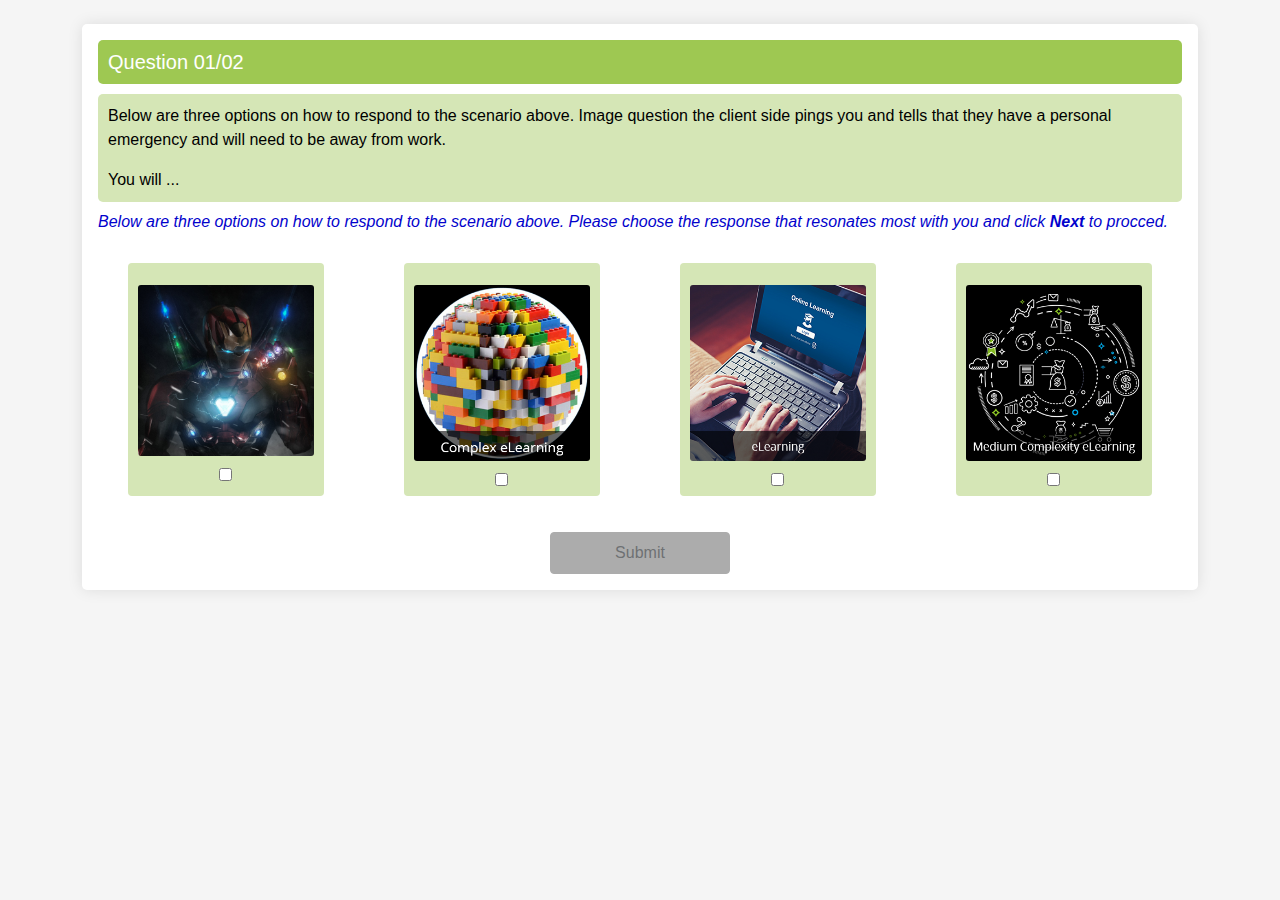
<file: Deloitte Task/Deloitte task 1/index.html>
<!DOCTYPE html>
<html lang="en">
<head>
    <meta charset="UTF-8">
    <meta http-equiv="X-UA-Compatible" content="IE=edge">
    <meta name="viewport" content="width=device-width, initial-scale=1.0">
    <link href="https://cdn.jsdelivr.net/npm/bootstrap@5.3.0-alpha3/dist/css/bootstrap.min.css" rel="stylesheet">
    <link rel="stylesheet" href="styles.css">
    <title>Responsive UI</title>
</head>
<body>
    <div class="container mt-4">
        <div class="row mb-3">
            <div class="col-12">
                <div class="card">
                    <div class="card-body">
                        <h5>
                            <span>Question</span> 
                            <span>01/02</span>
                        </h5>
                        <p>Below are three options on how to respond to the scenario above. Image question the client side pings you and tells that they have a personal emergency and will need to be away from work. <span style="display: block;">You will ...</span></p>
                        <h6>Below are three options on how to respond to the scenario above. Please choose the response that resonates most with you and click <b>Next</b> to procced.</h6>
                        <div class="options">
                            
                            <div class="option">
                                <img src="./Assets/iron-man-2560x2494-infinity-gauntlet-hd-16412.jpg" alt="Option 1">
                                <div class="checkbox-container">
                                    <input type="checkbox" name="response" value="1" class="response-checkbox">
                                </div>
                            </div>
                           
                            <div class="option">
                                <img src="./Assets/Complex_eLearning_322W_322H.png" alt="Option 2">
                                <div class="checkbox-container">
                                    <input type="checkbox" name="response" value="2" class="response-checkbox">
                                </div>
                            </div>
                            
                            <div class="option">
                                <img src="./Assets/ELearning.png" alt="Option 3">
                                <div class="checkbox-container">
                                    <input type="checkbox" name="response" value="3" class="response-checkbox">
                                </div>
                            </div>
                          
                            <div class="option">
                                <img src="./Assets/Medium_Complexity_E_Learning_322W_322H.png" alt="Option 4">
                                <div class="checkbox-container">
                                    <input type="checkbox" name="response" value="4" class="response-checkbox">
                                </div>
                            </div>
                        </div>
                        <div class="text-center">
                            <button class="btn custom-btn custom-color mt-3 px-auto" disabled id="submitBtn">Submit</button>
                        </div>
                    </div>
                </div>
            </div>
        </div>
    </div>    
    <script src="script.js"></script>
    <script src="https://cdn.jsdelivr.net/npm/bootstrap@5.3.0-alpha3/dist/js/bootstrap.bundle.min.js"></script>
</body>
</html>
</file>
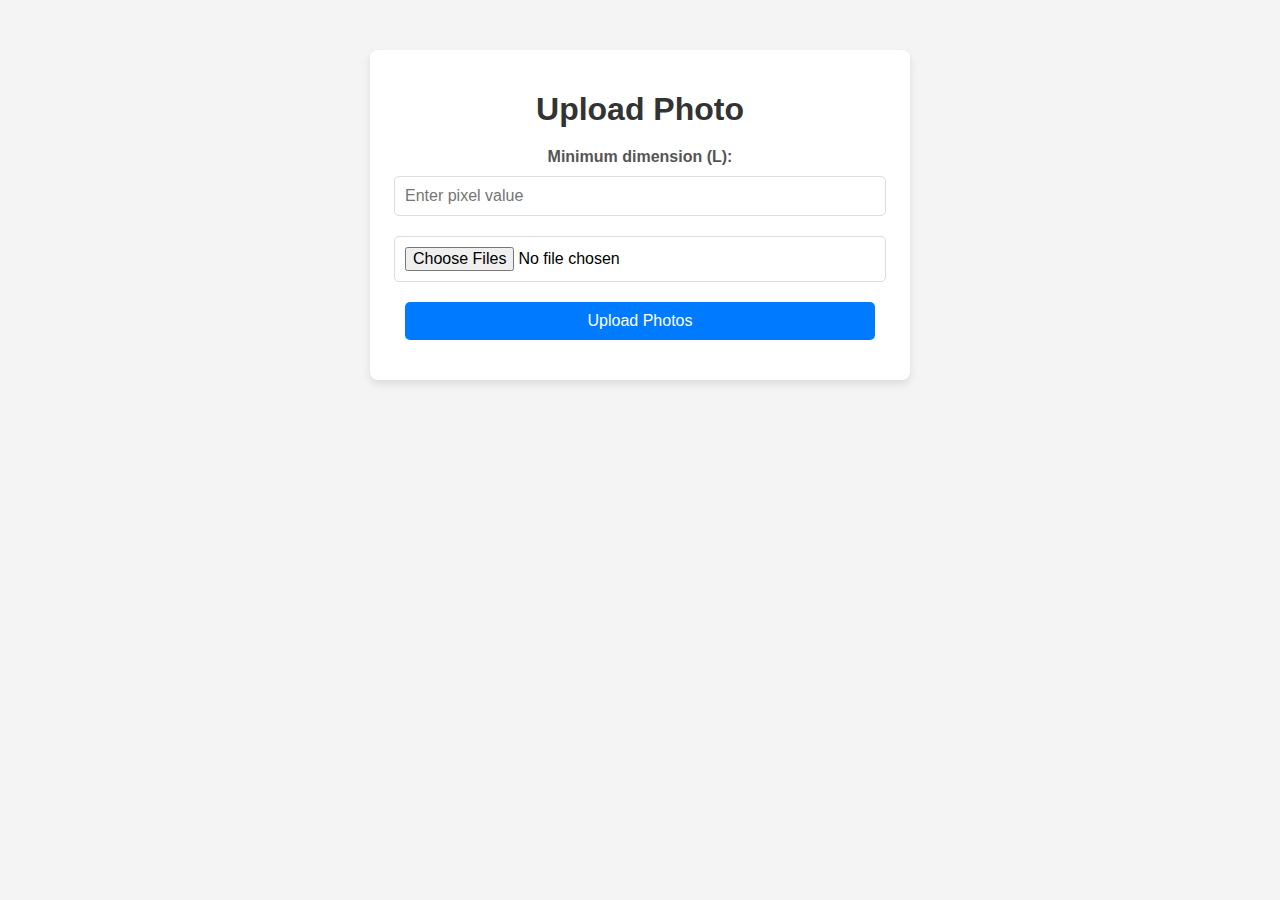
<file: Deloitte Task/Deloitte task 2/index.html>
<!DOCTYPE html>
<html lang="en">
  <head>
    <meta charset="UTF-8" />
    <meta name="viewport" content="width=device-width, initial-scale=1.0" />
    <title>Photo Upload</title>
    <link rel="stylesheet" href="style.css">
  </head>
  <body>
    <div class="container">
        <h1>Upload Photo</h1>
        <label for="dimension">Minimum dimension (L):</label>
        <input type="number" placeholder="Enter pixel value" id="dimension" name="dimension" required />
        <input type="file" id="photoUpload" accept="image/*" multiple />
        <button onclick="uploadPhoto()">Upload Photos</button>
        <div id="output"></div>
    </div>
    <script src="script.js"></script>
</body>
</html>
</file>
<file: Deloitte Task/Deloitte task 1/styles.css>
body {
    font-family: Arial, sans-serif;
    background-color: #f5f5f5;
    margin: 0;
    padding: 0;
}

.container {
    margin-top: 50px; 
}

.card {
    border: none;
    border-radius: 5px;
    box-shadow: 0 0 15px rgba(0, 0, 0, 0.1);
}

.card h5 {
    background-color: #89bc2cd1; 
    color: rgb(255 255 255);
    padding: 10px;
    border-radius: 5px;
    

}
.card h6{
    color: #0202cc;
    font-style: italic;
    margin-bottom: 2rem;
}

@media (max-width: 1200px) {
    .card h5{
        display: flex;
        justify-content: space-between;
    }
}





.card p {
    color: #000000;
    font-size: 16px;
    padding: 10px;
    margin-bottom: 10px;
    margin-top: 10px;
    background-color: #d5e6b6;
    border-radius: 5px;
}

.card p span{
    display: block;
    margin-top: 1rem;
}

.card-title {
    font-size: 18px;
    color: #333;
}


.options {
    display: flex;
    flex-wrap: wrap; 
    justify-content: space-around;
    gap: 20px;
}


.option {
    display: flex;
    flex-direction: column; 
    align-items: center; 
    background: #d5e6b6;
    border-radius: 4px;
    flex: 0 0 23%;
    max-width: 18%;
    box-sizing: border-box; 
    margin-bottom: 20px; 
    padding-bottom: 10px;

}

.custom-btn{
    padding: .5rem 4rem;
}


@media (max-width: 1200px) {
    .custom-btn{
        padding: .5rem 7rem;
    }
}
@media (max-width: 768px) {
    .custom-btn{
        padding: .5rem 13rem;
    }
}
@media (max-width: 576px) {
    .custom-btn{
        padding: .5rem 4rem;
    }
}



#submitBtn {
    background-color: grey ;
    border-color: grey;
    cursor: not-allowed; 
    border-radius: 4px;
}


#submitBtn:not(:disabled) {
    background-color: #9ec852;
    border-color: #9ec852;
    cursor: pointer; 
}


/* .custom-color{
    background-color: #9ec852 !important;
    border-radius: 4px;
    border: 0px solid transparent;

}

.custom-color:hover{
    background-color: #8bc228;
} */


.option img {
    width: 92%;
    max-width: 100%;
    margin-top: 20px;
    border-radius: 5px;
    cursor: pointer;
    border: 2px solid transparent;
}


.checkbox-container {
    display: flex;
    justify-content: center;
    margin-top: 10px;
}

.response-checkbox{
    cursor: pointer;
}


@media (max-width: 1200px) {
    .option {
        flex: 0 0 30%; 
        max-width: 30%;
    }
}


@media (max-width: 768px) {
    .option {
        flex: 0 0 45%; 
        max-width: 45%;
    }
}


@media (max-width: 576px) {
    .option {
        flex: 0 0 100%; 
        max-width: 100%;
    }
}
</file>
<file: Deloitte Task/Deloitte task 2/style.css>
body, html {
    margin: 0;
    padding: 0;
    box-sizing: border-box;
    font-family: Arial, sans-serif;
    background-color: #f4f4f4;
}


.container {
    max-width: 500px;
    margin: 50px auto;
    padding: 20px;
    background-color: #fff;
    border-radius: 8px;
    box-shadow: 0 4px 8px rgba(0, 0, 0, 0.1);
    text-align: center; 
}


h1 {
    color: #333;
    margin-bottom: 20px;
}


label {
    font-weight: bold;
    color: #555;
    display: block;
    margin-bottom: 10px;
}


input[type="number"],
input[type="file"],
button {
    display: block;
    width: calc(100% - 30px);
    margin: 0 auto 20px; 
    padding: 10px;
    font-size: 16px;
    border-radius: 5px;
    cursor: pointer;
    border: 1px solid #ddd;
}

button {
    background-color: #007bff;
    color: white;
    border: none;
    cursor: pointer;
}

button:hover {
    background-color: #0056b3;
}

#output {
    margin-top: 20px;
    text-align: left; 
}

#output p {
    font-size: 14px;
    color: #333;
    padding: 10px;
    background-color: #f8f9fa;
    border-radius: 4px;
    margin-bottom: 10px;
    box-shadow: 0 2px 4px rgba(0, 0, 0, 0.05);
}


@media (max-width: 600px) {
    .container {
        margin: 20px;
        padding: 15px;
    }

    input[type="number"],
    input[type="file"],
    button {
        width: calc(100% - 20px); 
    }
}
</file>
